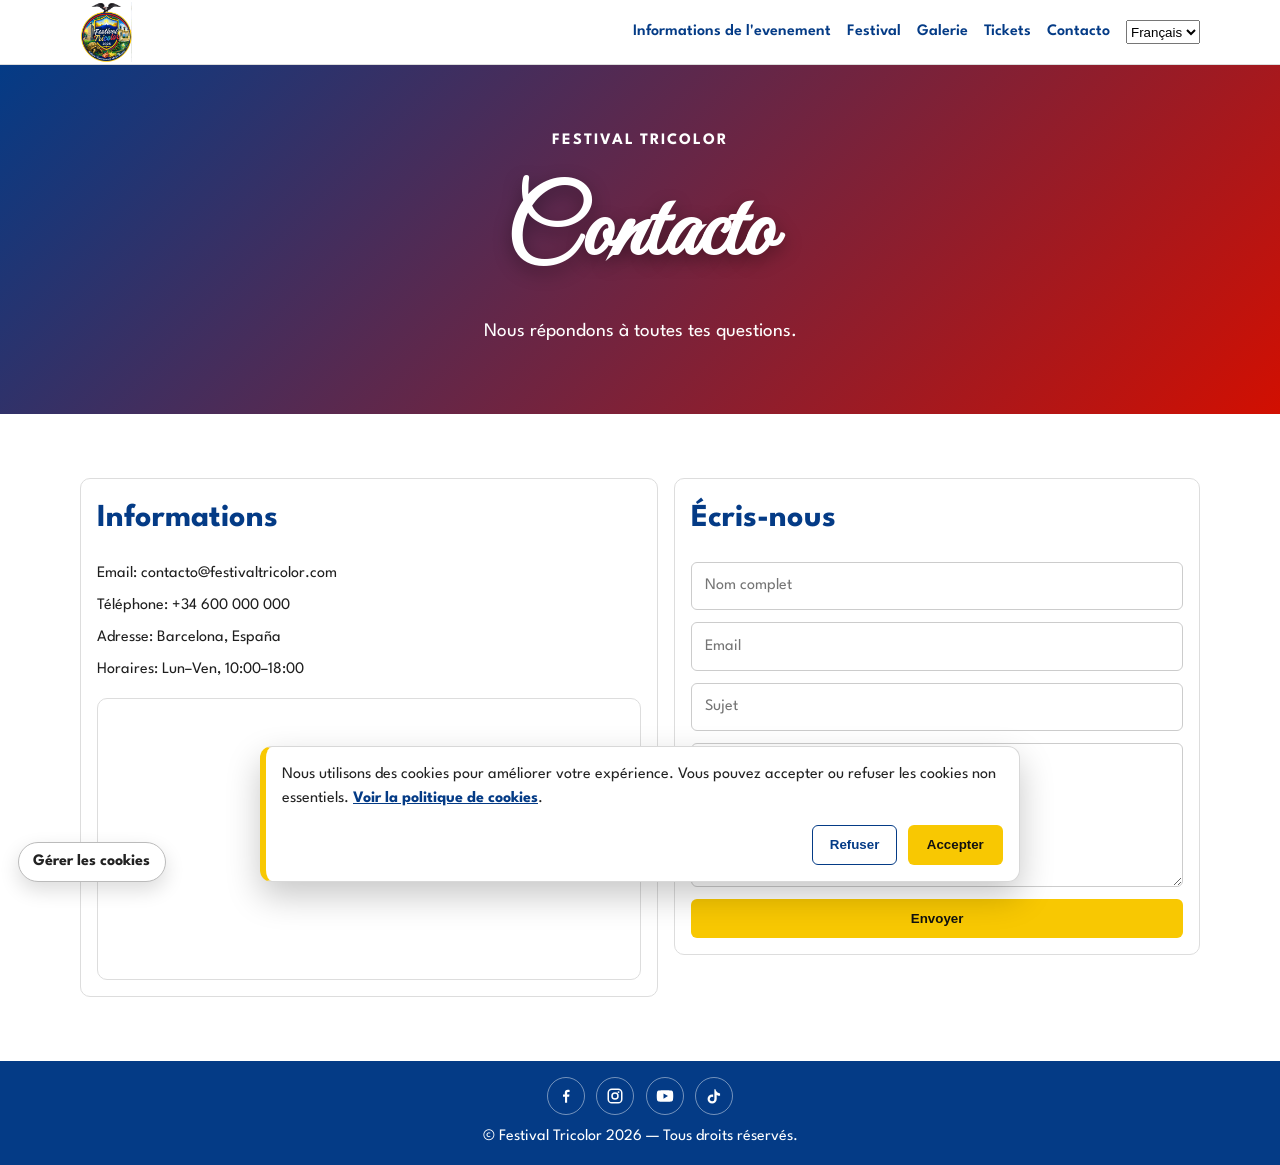
<file: contacto.html>
<!DOCTYPE html>
<html lang="fr">
<head>
  <meta charset="UTF-8" />
  <meta name="viewport" content="width=device-width, initial-scale=1.0" />
  <title>Contacto | Festival Tricolor</title>
  <link rel="preconnect" href="https://fonts.googleapis.com">
  <link rel="preconnect" href="https://fonts.gstatic.com" crossorigin>
  <link href="https://fonts.googleapis.com/css2?family=League+Spartan:wght@400;600;700;800&family=Great+Vibes&display=swap" rel="stylesheet">
  <link rel="stylesheet" href="./styles.css" />
  <link rel="stylesheet" href="./contacto.css" />
</head>
<body>
  <header class="topbar">
    <div class="container nav-wrap">
      <a href="./index.html#accueil" class="brand" aria-label="Festival Tricolor">
        <img src="./images/logo_fiesta_tricolor.svg" alt="Festival Tricolor" class="brand-logo" />
      </a>
      <button id="menuBtn" class="menu-btn" aria-label="Ouvrir le menu">☰</button>
      <nav id="mainNav" class="nav">
        <a href="./index.html#apropos" data-i18n="nav.about">À propos</a>
        <div class="nav-dropdown">
          <button type="button" class="nav-dropdown-toggle" data-i18n="nav.program" aria-expanded="false">Festival</button>
          <div class="nav-dropdown-menu">
            <a href="./index.html#culture" data-i18n="nav.culture">Culture</a>
            <a href="./index.html#gastronomie" data-i18n="nav.food">Gastronomie</a>
            <a href="./index.html#zona-infantil" data-i18n="nav.kids">Zona infantil</a>
            <a href="./index.html#comida-bebida" data-i18n="nav.drinks">Comida y bebida</a>
            <a href="./index.html#como-llegar" data-i18n="nav.arrival">Como llegar</a>
            <a href="./index.html#programme" data-i18n="nav.artists">Artistas</a>
            <a href="./contacto.html#contactoForm" data-i18n="nav.stand">Reserva tu stand</a>
          </div>
        </div>
        <a href="./index.html#galerie" data-i18n="nav.gallery">Galerie</a>
        <a href="./tickets.html" data-i18n="nav.tickets">Tickets</a>
        <a href="./contacto.html" data-i18n="nav.contactoPage">Contacto</a>

        <select id="langSelect" aria-label="Language selector">
          <option value="fr">Français</option>
          <option value="es">Español</option>
          <option value="ca">Català</option>
          <option value="en">English</option>
        </select>
      </nav>
    </div>
  </header>

  <section class="contact-hero">
    <div class="container">
      <p class="eyebrow">FESTIVAL TRICOLOR</p>
      <h1 data-i18n="contacto.heroTitle">Contacto</h1>
      <p class="subtitle" data-i18n="contacto.heroSubtitle">Nous répondons à toutes tes questions.</p>
    </div>
  </section>

  <main class="section">
    <div class="container contact-layout">
      <section class="card">
        <h2 data-i18n="contacto.infoTitle">Informations</h2>
        <ul class="contact-list">
          <li data-i18n="contacto.info.email"><strong>Email:</strong> contacto@festivaltricolor.com</li>
          <li data-i18n="contacto.info.phone"><strong>Téléphone:</strong> +34 600 000 000</li>
          <li data-i18n="contacto.info.address"><strong>Adresse:</strong> Barcelona, España</li>
          <li data-i18n="contacto.info.hours"><strong>Horaires:</strong> Lun–Ven, 10:00–18:00</li>
        </ul>

        <div class="map-wrap">
          <iframe
            title="Carte localisation festival"
            src="https://www.google.com/maps?q=Pla%C3%A7a+de+Francesc+Maci%C3%A0,+8+Oficina+6-B,+08029+Barcelona,+Spain&amp;output=embed"
            loading="lazy"
            referrerpolicy="no-referrer-when-downgrade"></iframe>
        </div>
      </section>

      <section class="card">
        <h2 data-i18n="contacto.formTitle">Écris-nous</h2>
        <form id="contactoForm" class="contact-form">
          <input id="name" type="text" data-i18n-placeholder="contacto.form.name" placeholder="Nom complet" required />
          <input id="email" type="email" data-i18n-placeholder="contacto.form.email" placeholder="Email" required />
          <input id="subject" type="text" data-i18n-placeholder="contacto.form.subject" placeholder="Sujet" required />
          <textarea id="message" rows="5" data-i18n-placeholder="contacto.form.message" placeholder="Message" required></textarea>
          <button type="submit" class="btn-primary" data-i18n="contacto.form.submit">Envoyer</button>
        </form>
      </section>
    </div>
  </main>

  <footer class="footer">
    <div class="container">
      <div class="footer-social" aria-label="Réseaux sociaux">
        <a href="https://www.facebook.com/profile.php?id=61560208431526" target="_blank" rel="noopener noreferrer" aria-label="Facebook">
          <svg viewBox="0 0 24 24" aria-hidden="true"><path d="M13.5 21v-8h2.7l.4-3h-3.1V8.1c0-.9.3-1.5 1.6-1.5h1.7V3.9c-.3 0-1.3-.1-2.4-.1-2.4 0-4 1.4-4 4.1V10H8v3h2.7v8h2.8z"/></svg>
        </a>
        <a href="https://www.instagram.com/festivaltricolor_bcn/" target="_blank" rel="noopener noreferrer" aria-label="Instagram">
          <svg viewBox="0 0 24 24" aria-hidden="true"><path d="M7.8 2h8.4A5.8 5.8 0 0 1 22 7.8v8.4A5.8 5.8 0 0 1 16.2 22H7.8A5.8 5.8 0 0 1 2 16.2V7.8A5.8 5.8 0 0 1 7.8 2zm0 2A3.8 3.8 0 0 0 4 7.8v8.4A3.8 3.8 0 0 0 7.8 20h8.4a3.8 3.8 0 0 0 3.8-3.8V7.8A3.8 3.8 0 0 0 16.2 4H7.8zm8.9 1.5a1.3 1.3 0 1 1 0 2.6 1.3 1.3 0 0 1 0-2.6zM12 7a5 5 0 1 1 0 10 5 5 0 0 1 0-10zm0 2a3 3 0 1 0 0 6 3 3 0 0 0 0-6z"/></svg>
        </a>
        <a href="https://www.youtube.com/" target="_blank" rel="noopener noreferrer" aria-label="YouTube">
          <svg viewBox="0 0 24 24" aria-hidden="true"><path d="M23 12s0-3.5-.4-5.2a2.9 2.9 0 0 0-2-2C18.8 4.3 12 4.3 12 4.3s-6.8 0-8.6.5a2.9 2.9 0 0 0-2 2C1 8.5 1 12 1 12s0 3.5.4 5.2a2.9 2.9 0 0 0 2 2c1.8.5 8.6.5 8.6.5s6.8 0 8.6-.5a2.9 2.9 0 0 0 2-2C23 15.5 23 12 23 12zM10 15.5v-7l6 3.5-6 3.5z"/></svg>
        </a>
        <a href="https://www.tiktok.com/@festivaltricolorbcn" target="_blank" rel="noopener noreferrer" aria-label="TikTok">
          <svg viewBox="0 0 24 24" aria-hidden="true"><path d="M14 3c.2 1.7 1.2 3.3 2.7 4.3 1 .7 2.2 1.1 3.4 1.2v3.2a9 9 0 0 1-4.5-1.2v5.5a6.1 6.1 0 1 1-6.2-6.1c.5 0 1 .1 1.5.2v3.3a3 3 0 1 0 1.6 2.6V3H14z"/></svg>
        </a>
      </div>
      <p data-i18n="footer.copy">© Festival Tricolor 2026 — Tous droits réservés.</p>
    </div>
  </footer>

  <aside id="cookieBanner" class="cookie-banner" role="dialog" aria-live="polite" aria-label="Bannière cookies" hidden>
    <p>
      <span data-i18n="cookies.bannerText">Nous utilisons des cookies pour améliorer votre expérience. Vous pouvez accepter ou refuser les cookies non essentiels.</span>
      <a href="./cookies.html" data-i18n="cookies.policyLink">Voir la politique de cookies</a>.
    </p>
    <div class="cookie-actions">
      <button type="button" id="cookieReject" class="btn-outline" data-i18n="cookies.reject">Refuser</button>
      <button type="button" id="cookieAccept" class="btn-primary" data-i18n="cookies.accept">Accepter</button>
    </div>
  </aside>

  <button type="button" id="cookieManage" class="cookie-manage-btn" aria-label="Gérer les cookies" data-i18n="cookies.manage">Gérer les cookies</button>

  <script src="./script.js"></script>
  <script src="./contacto.js"></script>
</body>
</html>
</file>
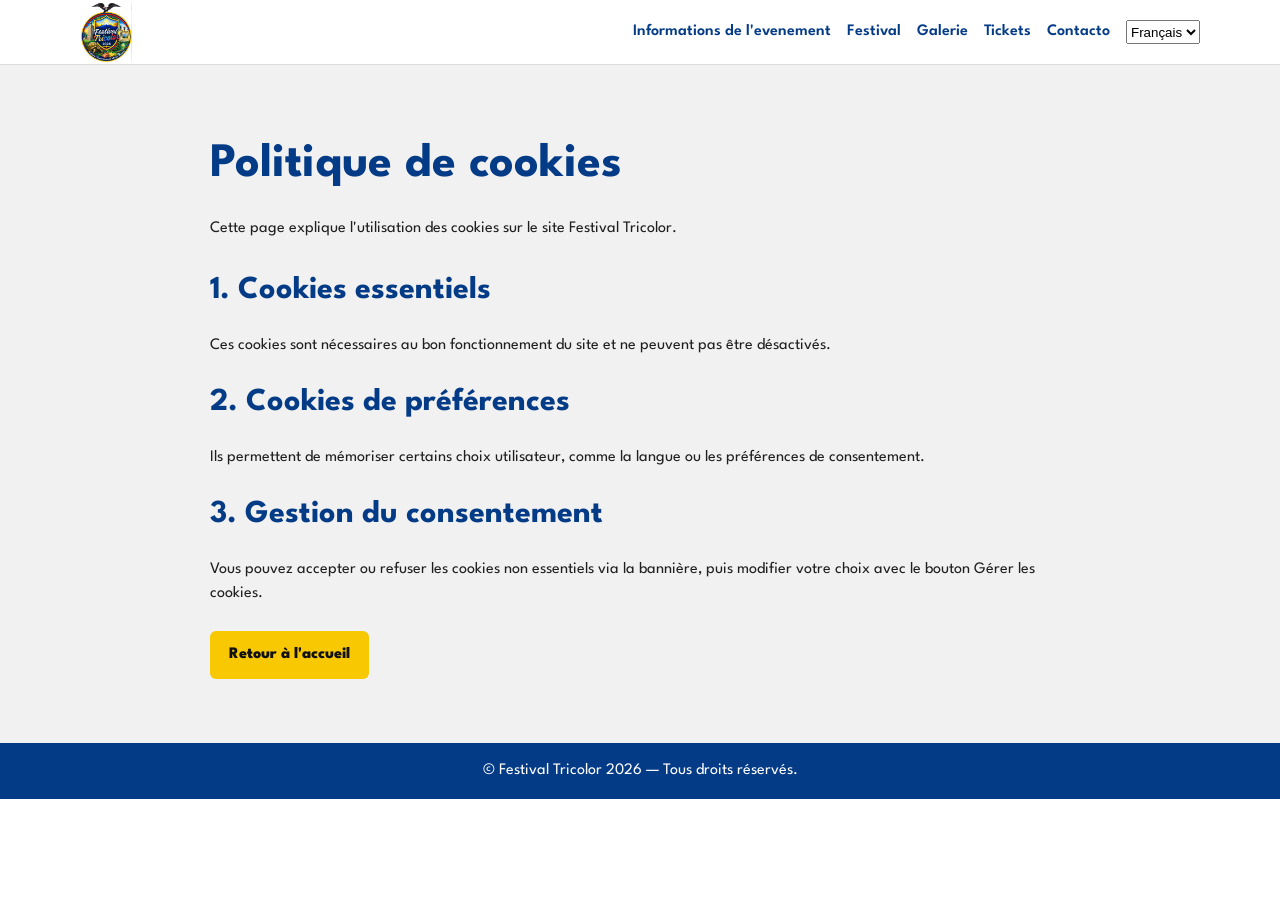
<file: cookies.html>
<!DOCTYPE html>
<html lang="fr">
<head>
  <meta charset="UTF-8" />
  <meta name="viewport" content="width=device-width, initial-scale=1.0" />
  <title>Politique de cookies | Festival Tricolor</title>
  <link rel="preconnect" href="https://fonts.googleapis.com">
  <link rel="preconnect" href="https://fonts.gstatic.com" crossorigin>
  <link href="https://fonts.googleapis.com/css2?family=League+Spartan:wght@400;600;700;800&family=Great+Vibes&display=swap" rel="stylesheet">
  <link rel="stylesheet" href="./styles.css" />
</head>
<body>
  <header class="topbar">
    <div class="container nav-wrap">
      <a href="./index.html#accueil" class="brand" aria-label="Festival Tricolor">
        <img src="./images/logo_fiesta_tricolor.svg" alt="Festival Tricolor" class="brand-logo" />
      </a>
      <button id="menuBtn" class="menu-btn" aria-label="Ouvrir le menu">☰</button>
      <nav id="mainNav" class="nav">
        <a href="./index.html#apropos" data-i18n="nav.about">À propos</a>
        <div class="nav-dropdown">
          <button type="button" class="nav-dropdown-toggle" data-i18n="nav.program" aria-expanded="false">Festival</button>
          <div class="nav-dropdown-menu">
            <a href="./index.html#culture" data-i18n="nav.culture">Culture</a>
            <a href="./index.html#gastronomie" data-i18n="nav.food">Gastronomie</a>
            <a href="./index.html#zona-infantil" data-i18n="nav.kids">Zona infantil</a>
            <a href="./index.html#comida-bebida" data-i18n="nav.drinks">Comida y bebida</a>
            <a href="./index.html#como-llegar" data-i18n="nav.arrival">Como llegar</a>
            <a href="./index.html#programme" data-i18n="nav.artists">Artistas</a>
            <a href="./contacto.html#contactoForm" data-i18n="nav.stand">Reserva tu stand</a>
          </div>
        </div>
        <a href="./index.html#galerie" data-i18n="nav.gallery">Galerie</a>
        <a href="./tickets.html" data-i18n="nav.tickets">Tickets</a>
        <a href="./contacto.html" data-i18n="nav.contactoPage">Contacto</a>

        <select id="langSelect" aria-label="Language selector">
          <option value="fr">Français</option>
          <option value="es">Español</option>
          <option value="ca">Català</option>
          <option value="en">English</option>
        </select>
      </nav>
    </div>
  </header>

  <main class="section light">
    <div class="container" style="max-width: 860px;">
      <h1 style="font-family: 'League Spartan', sans-serif; font-size: clamp(2rem, 6vw, 3rem); color: var(--blue); text-shadow: none;" data-i18n="cookies.page.title">Politique de cookies</h1>
      <p style="margin-top: 1rem;" data-i18n="cookies.page.intro">Cette page explique l'utilisation des cookies sur le site Festival Tricolor.</p>

      <h2 style="margin-top: 1.6rem;" data-i18n="cookies.page.section1Title">1. Cookies essentiels</h2>
      <p data-i18n="cookies.page.section1Text">Ces cookies sont necessaires au bon fonctionnement du site et ne peuvent pas etre desactives.</p>

      <h2 style="margin-top: 1.3rem;" data-i18n="cookies.page.section2Title">2. Cookies de preferences</h2>
      <p data-i18n="cookies.page.section2Text">Ils permettent de memoriser certains choix utilisateur, comme la langue ou les preferences de consentement.</p>

      <h2 style="margin-top: 1.3rem;" data-i18n="cookies.page.section3Title">3. Gestion du consentement</h2>
      <p data-i18n="cookies.page.section3Text">Vous pouvez accepter ou refuser les cookies non essentiels via la banniere, puis modifier votre choix avec le bouton "Gerer les cookies".</p>

      <p style="margin-top: 1.6rem;">
        <a href="./index.html" class="btn-primary" data-i18n="cookies.page.backHome">Retour a l'accueil</a>
      </p>
    </div>
  </main>

  <footer class="footer">
    <div class="container">
      <p data-i18n="footer.copy">© Festival Tricolor 2026 — Tous droits réservés.</p>
    </div>
  </footer>

  <script src="./script.js"></script>
</body>
</html>
</file>
<file: styles.css>
:root {
  --yellow: #f8c802;
  --blue: #043b86;
  --red: #d20f01;
  --white: #ffffff;
  --beige: #ede9dd;
  --gray: #f1f1f1;
  --text: #1f1f1f;
}

* { box-sizing: border-box; margin: 0; padding: 0; }

body {
  font-family: "League Spartan", Arial, sans-serif;
  color: var(--text);
  background: var(--white);
  line-height: 1.5;
}

.container {
  width: min(1120px, 92%);
  margin: 0 auto;
}

.topbar {
  position: sticky;
  top: 0;
  z-index: 10;
  background: rgba(255,255,255,.95);
  border-bottom: 1px solid #ddd;
}

.nav-wrap {
  display: flex;
  align-items: center;
  justify-content: space-between;
  min-height: 64px;
}

.brand {
  display: inline-flex;
  align-items: center;
  text-decoration: none;
  color: var(--blue);
  font-weight: 800;
  font-size: 1.35rem;
}
.brand span { color: var(--red); }

.brand-logo {
  display: block;
  height: 60px;
  width: auto;
}

.nav {
  display: flex;
  gap: 1rem;
}
.nav a {
  text-decoration: none;
  color: var(--blue);
  font-weight: 600;
}
.nav a:hover { color: var(--red); }

.nav-dropdown {
  position: relative;
}

.nav-dropdown-toggle {
  border: 0;
  background: transparent;
  color: var(--blue);
  font: inherit;
  font-weight: 600;
  cursor: pointer;
  padding: 0;
}

.nav-dropdown-toggle:hover {
  color: var(--red);
}

.nav-dropdown-menu {
  display: none;
  position: absolute;
  top: 100%;
  left: 0;
  min-width: 190px;
  background: #fff;
  border: 1px solid #ddd;
  border-radius: 8px;
  padding: .45rem;
  box-shadow: 0 10px 24px rgba(0, 0, 0, .12);
  z-index: 20;
}

.nav-dropdown-menu a {
  display: block;
  padding: .35rem .45rem;
}

.nav-dropdown.open .nav-dropdown-menu,
.nav-dropdown:hover .nav-dropdown-menu {
  display: block;
}

.menu-btn {
  display: none;
  border: 0;
  background: transparent;
  font-size: 1.4rem;
}

.hero {
  position: relative;
  min-height: 72vh;
  overflow: hidden;
  background: linear-gradient(135deg, var(--blue), var(--red)); /* fallback si image KO */
  display: grid;
  place-items: center;
  text-align: center;
}

.hero-carousel {
  position: absolute;
  inset: 0;
  z-index: 0;
}

.hero-slide {
  position: absolute;
  inset: 0;
  width: 100%;
  height: 100%;
  object-fit: cover;
  opacity: 0;
  z-index: 0;
  transition: opacity 900ms ease;
}

.hero-slide.active {
  opacity: 1;
  z-index: 1;
}

.overlay {
  position: absolute;
  inset: 0;
  z-index: 2;
  pointer-events: none; /* important: n'intercepte plus les clics */
  background: linear-gradient(to bottom, rgba(0,0,0,.22), rgba(0,0,0,.28));
}

.hero-content {
  position: relative;
  z-index: 3; /* au-dessus de l'overlay */
  display: grid;
  place-content: center;
  gap: .75rem;
  color: var(--white);
  padding: 1rem;
}

.eyebrow {
  letter-spacing: .12em;
  font-weight: 700;
  margin-bottom: .5rem;
}

h1 {
  font-family: "Great Vibes", cursive;
  font-size: clamp(3rem, 9vw, 6rem);
  text-shadow: 0 6px 18px rgba(0,0,0,.35);
}
h1 span { color: var(--yellow); }

.subtitle {
  margin: .8rem 0 1.2rem;
  font-size: 1.2rem;
}

.btn-primary {
  display: inline-block;
  border: 0;
  background: var(--yellow);
  color: #111;
  font-weight: 800;
  text-decoration: none;
  padding: .75rem 1.2rem;
  border-radius: 6px;
  cursor: pointer;
}
.btn-primary:hover { filter: brightness(.95); }

.btn-outline {
  display: inline-block;
  border: 1px solid var(--blue);
  background: transparent;
  color: var(--blue);
  font-weight: 700;
  text-decoration: none;
  padding: .72rem 1.05rem;
  border-radius: 6px;
  cursor: pointer;
}

.btn-outline:hover {
  background: rgba(4, 59, 134, .08);
}

.aparte-strip {
  background: #ececec;
  padding: 3.25rem 0 3rem;
}

.aparte-headline {
  margin: 0 0 1.6rem;
  text-align: center;
  color: var(--blue);
  font-weight: 800;
  font-size: clamp(1.5rem, 4.8vw, 3.2rem);
  letter-spacing: .03em;
  text-transform: uppercase;
}

.aparte-headline .sep {
  margin: 0 .5rem;
  color: #444;
}

.aparte-grid {
  display: grid;
  grid-template-columns: repeat(2, minmax(240px, 1fr));
  justify-content: center;
  gap: 1rem;
  max-width: 860px;
  margin: 0 auto;
}

.aparte-card {
  position: relative;
  display: block;
  height: 200px;
  overflow: hidden;
  border-radius: 4px;
  text-decoration: none;
}

.aparte-card:nth-child(1) {
  margin-top: 0;
}

.aparte-card:nth-child(2) {
  margin-top: 3.4rem;
}

.aparte-card::after {
  content: "";
  position: absolute;
  inset: 0;
  background: linear-gradient(to top, rgba(0,0,0,.46), rgba(0,0,0,.12));
}

.aparte-card img {
  width: 100%;
  height: 100%;
  object-fit: cover;
  transform: scale(1.02);
  transition: transform .35s ease;
}

.aparte-card span {
  position: absolute;
  left: 50%;
  bottom: 1rem;
  transform: translateX(-50%);
  z-index: 1;
  color: var(--white);
  font-size: clamp(1.6rem, 3.6vw, 2.8rem);
  font-weight: 800;
  text-transform: uppercase;
  text-shadow: 0 4px 10px rgba(0,0,0,.35);
}

.aparte-card:hover img {
  transform: scale(1.08);
}

.aparte-cta {
  margin: 2rem auto 0;
  display: inline-block;
  position: relative;
  left: 50%;
  transform: translateX(-50%);
  text-decoration: none;
  color: var(--blue);
  font-size: clamp(1.1rem, 2.7vw, 2rem);
  font-weight: 800;
  text-transform: uppercase;
  letter-spacing: .04em;
}

.aparte-cta::after {
  content: "▶";
  margin-left: .5rem;
  font-size: .9em;
}

.section { padding: 4rem 0; }
.section.light { background: var(--gray); }

h2 {
  font-size: 2rem;
  margin-bottom: 1.2rem;
  color: var(--blue);
}

.two-col {
  display: grid;
  grid-template-columns: 1.4fr 1fr;
  gap: 1.2rem;
}

.grid-3 {
  display: grid;
  grid-template-columns: repeat(3, 1fr);
  gap: 1rem;
}

.card, .media-card {
  background: var(--white);
  border: 1px solid #ddd;
  border-radius: 10px;
  padding: 1rem;
}

.card h3 { color: var(--red); margin-bottom: .5rem; }

.ph {
  min-height: 140px;
  border-radius: 8px;
  display: grid;
  place-items: center;
  background: var(--beige);
  color: var(--blue);
  font-weight: 700;
}

.gallery {
  display: grid;
  grid-template-columns: repeat(3, 1fr);
  gap: .8rem;
}

.contact-form {
  display: grid;
  gap: .75rem;
  max-width: 680px;
}
input, textarea {
  width: 100%;
  border: 1px solid #ccc;
  border-radius: 6px;
  padding: .7rem .8rem;
  font: inherit;
}

.footer {
  padding: 1rem 0;
  background: var(--blue);
  color: var(--white);
  text-align: center;
}

.footer .container {
  display: grid;
  gap: .65rem;
  justify-items: center;
  flex-wrap: wrap;
}

.footer-social {
  display: flex;
  gap: .7rem;
}

.footer-social a {
  width: 38px;
  height: 38px;
  border-radius: 999px;
  border: 1px solid rgba(255, 255, 255, .45);
  color: var(--white);
  display: grid;
  place-items: center;
  text-decoration: none;
  transition: transform .2s ease, background .2s ease;
}

.footer-social a:hover {
  background: rgba(255, 255, 255, .16);
  transform: translateY(-2px);
}

.footer-social svg {
  width: 18px;
  height: 18px;
  fill: currentColor;
}

#backToTop {
  position: fixed;
  right: 18px;
  bottom: 18px;
  width: 44px;
  height: 44px;
  border: 0;
  border-radius: 999px;
  background: var(--red);
  color: var(--white);
  font-size: 20px;
  font-weight: 800;
  cursor: pointer;
  box-shadow: 0 8px 20px rgba(0, 0, 0, 0.25);
  opacity: 0;
  visibility: hidden;
  transform: translateY(8px);
  transition: opacity 0.2s ease, transform 0.2s ease, visibility 0.2s ease, background 0.2s ease;
  z-index: 999;
}

#backToTop.show {
  opacity: 1;
  visibility: visible;
  transform: translateY(0);
}

#backToTop:hover {
  background: var(--blue);
}

.cookie-banner {
  position: fixed;
  left: 50%;
  bottom: 18px;
  transform: translateX(-50%);
  width: min(760px, calc(100% - 28px));
  background: #fff;
  border: 1px solid #d8d8d8;
  border-left: 6px solid var(--yellow);
  border-radius: 12px;
  box-shadow: 0 14px 34px rgba(0, 0, 0, .22);
  padding: 1rem;
  z-index: 1000;
}

.cookie-banner p {
  margin: 0;
  color: #222;
}

.cookie-banner a {
  color: var(--blue);
  font-weight: 700;
}

.cookie-actions {
  margin-top: .85rem;
  display: flex;
  justify-content: flex-end;
  gap: .65rem;
}

.cookie-manage-btn {
  position: fixed;
  left: 18px;
  bottom: 18px;
  border: 1px solid #bbb;
  background: #fff;
  color: #222;
  border-radius: 999px;
  padding: .45rem .9rem;
  font: inherit;
  font-weight: 700;
  cursor: pointer;
  box-shadow: 0 8px 20px rgba(0, 0, 0, .14);
  z-index: 999;
}

.cookie-manage-btn:hover {
  background: #f5f5f5;
}

@media (max-width: 860px) {
  .menu-btn { display: block; }
  .nav {
    display: none;
    position: absolute;
    top: 64px;
    right: 4%;
    background: #fff;
    border: 1px solid #ddd;
    border-radius: 8px;
    padding: .6rem;
    flex-direction: column;
  }
  .nav.open { display: flex; }

  .nav-dropdown {
    width: 100%;
  }

  .nav-dropdown-toggle {
    display: none;
  }

  .nav-dropdown-menu {
    display: block;
    position: static;
    min-width: 0;
    margin-top: 0;
    border: 0;
    padding: 0;
    box-shadow: none;
    border-radius: 6px;
  }

  .nav-dropdown-menu a {
    padding-left: 0;
  }

  .two-col, .grid-3, .gallery { grid-template-columns: 1fr; }

  .aparte-headline {
    line-height: 1.15;
  }

  .aparte-headline .sep {
    display: none;
  }

  .aparte-grid {
    grid-template-columns: 1fr;
  }

  .aparte-card {
    height: 220px;
    margin-top: 0;
  }

  .cookie-actions {
    justify-content: stretch;
  }

  .cookie-actions .btn-outline,
  .cookie-actions .btn-primary {
    flex: 1;
    text-align: center;
  }

  .cookie-manage-btn {
    left: 14px;
    bottom: 72px;
    font-size: .92rem;
  }
}
</file>
<file: contacto.css>
.contact-hero {
  background: linear-gradient(135deg, var(--blue), var(--red));
  color: var(--white);
  text-align: center;
  padding: 4rem 0 3rem;
}

.contact-layout {
  display: grid;
  grid-template-columns: 1.1fr 1fr;
  gap: 1rem;
  align-items: start;
}

.contact-list {
  list-style: none;
  display: grid;
  gap: .5rem;
  margin-top: .5rem;
}

.map-wrap {
  margin-top: 1rem;
  border-radius: 10px;
  overflow: hidden;
  border: 1px solid #ddd;
}

.map-wrap iframe {
  width: 100%;
  min-height: 280px;
  border: 0;
  display: block;
}

.form-msg {
  min-height: 1.2rem;
  font-weight: 600;
  color: var(--blue);
}

@media (max-width: 860px) {
  .contact-layout {
    grid-template-columns: 1fr;
  }
}
</file>
